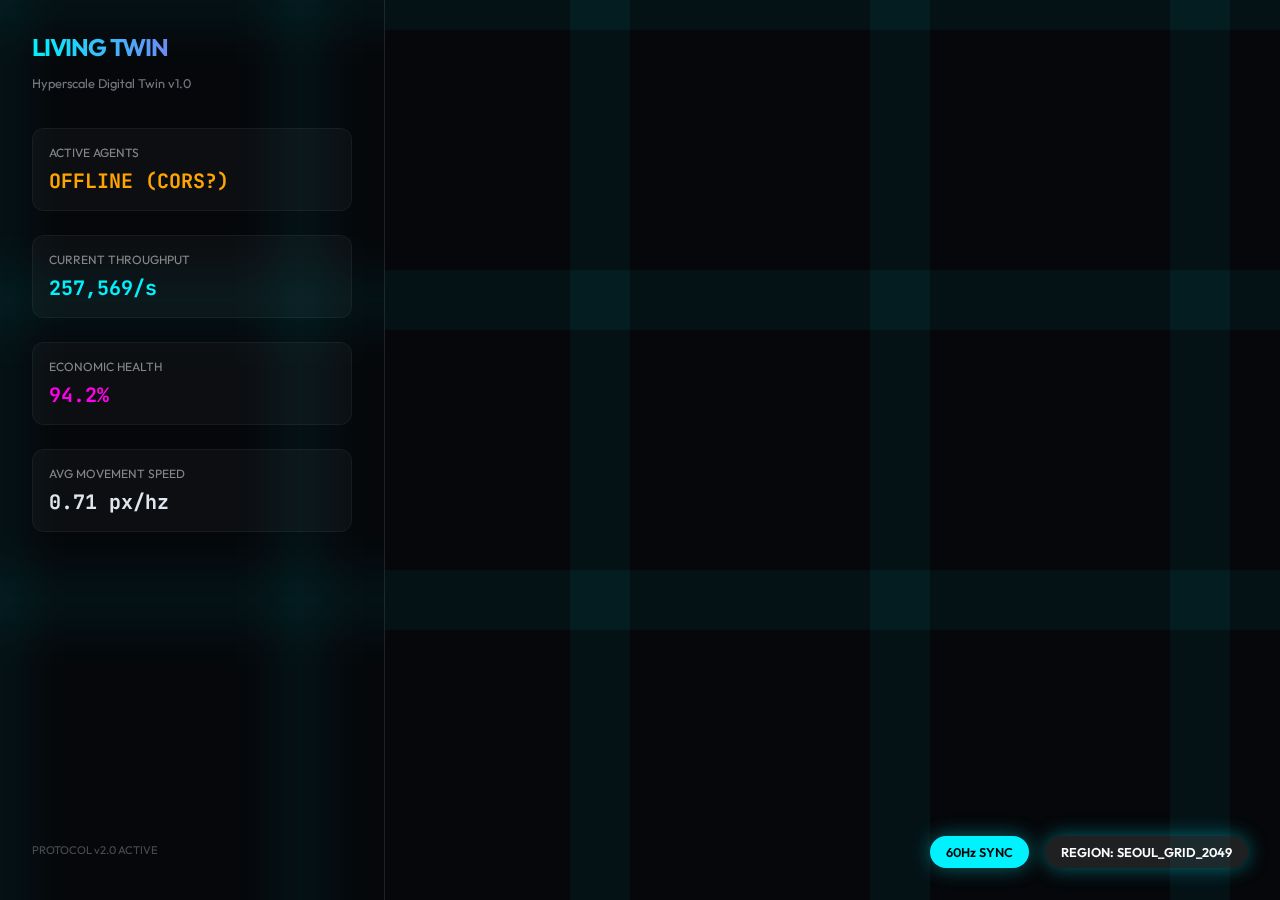
<file: apps/living_twin_dashboard/index.html>
<!doctype html>
<html lang="en">
  <head>
    <meta charset="UTF-8" />
    <meta name="viewport" content="width=device-width, initial-scale=1.0" />
    <title>LivingTwin Dashboard | Antigravity Swarm</title>
    <link rel="stylesheet" href="index.css" />
    <link
      href="https://fonts.googleapis.com/css2?family=Outfit:wght@400;700&family=JetBrains+Mono&display=swap"
      rel="stylesheet"
    />
  </head>
  <body>
    <div id="dashboard-container">
      <header>
        <h1>LIVING TWIN</h1>
        <p class="header-subtitle">
          Hyperscale Digital Twin v1.0
        </p>
      </header>

      <div class="stat-card">
        <div class="stat-label">Active Agents</div>
        <div class="stat-value" id="count-value">100,000</div>
      </div>

      <div class="stat-card">
        <div class="stat-label">Current Throughput</div>
        <div
          class="stat-value text-cyan"
          id="throughput-value"
        >
          257,569/s
        </div>
      </div>

      <div class="stat-card">
        <div class="stat-label">Economic Health</div>
        <div class="stat-value text-magenta">94.2%</div>
      </div>

      <div class="stat-card">
          <div class="stat-label">Avg Movement Speed</div>
          <div class="stat-value" id="speed-value">0.71 px/hz</div>
      </div>

      <div class="footer-container">
        <p class="footer-text">PROTOCOL v2.0 ACTIVE</p>
      </div>
    </div>

    <canvas id="simulation-canvas"></canvas>

    <div class="overlay-ui">
      <div class="badge">60Hz SYNC</div>
      <div
        class="badge badge-secondary"
      >
        REGION: SEOUL_GRID_2049
      </div>
    </div>

    <script>
      const canvas = document.getElementById("simulation-canvas");
      const ctx = canvas.getContext("2d");

      let agents = [];
      let targetAgents = [];
      const MAX_VISUAL_AGENTS = 10000;
      let isLive = false;
      let lastUpdateTime = Date.now();
      const UPDATE_INTERVAL = 1000;

      function init() {
        canvas.width = window.innerWidth;
        canvas.height = window.innerHeight;
      }

      function drawRoads() {
        ctx.strokeStyle = "rgba(0, 242, 255, 0.05)";
        ctx.lineWidth = 60;
        for (let x = 0; x < canvas.width; x += 300) {
          ctx.beginPath(); ctx.moveTo(x, 0); ctx.lineTo(x, canvas.height); ctx.stroke();
        }
        for (let y = 0; y < canvas.height; y += 300) {
          ctx.beginPath(); ctx.moveTo(0, y); ctx.lineTo(canvas.width, y); ctx.stroke();
        }
      }

      function animate() {
        ctx.fillStyle = "#05070a";
        ctx.fillRect(0, 0, canvas.width, canvas.height);
        drawRoads();

        const now = Date.now();
        const factor = Math.min((now - lastUpdateTime) / UPDATE_INTERVAL, 1.0);

        agents.forEach((a, i) => {
          const tA = targetAgents[i];
          if (!tA) return;
          
          // Improved Smooth Interpolation (Lerp based on time)
          // We use a slightly higher factor for "following" feel
          const smooth = 0.2;
          a.x = a.x + (tA.x - a.x) * smooth;
          a.y = a.y + (tA.y - a.y) * smooth;

          // Drawing with wrapping projection
          const drawX = a.x % canvas.width;
          const drawY = a.y % canvas.height;

          if (a.t === 1) { // Vehicle
            ctx.fillStyle = "#ffcc00"; 
            ctx.fillRect(drawX, drawY, 12, 6);
            // Light trail effect
            ctx.fillStyle = "rgba(255, 255, 255, 0.5)";
            ctx.fillRect(drawX + 10, drawY + 1, 3, 4);
          } else { // Pedestrian
            ctx.fillStyle = "rgba(0, 242, 255, 0.8)"; 
            ctx.fillRect(drawX, drawY, 2, 2);
          }
        });

        document.getElementById('count-value').style.color = isLive ? 'var(--acc-cyan)' : 'orange';
        if (!isLive) document.getElementById('count-value').innerText = "OFFLINE (CORS?)";

        requestAnimationFrame(animate);
      }

      async function updateData() {
        try {
          const response = await fetch("snapshot.json?t=" + Date.now());
          const data = await response.json();
          isLive = true;
          lastUpdateTime = Date.now();

          if (data.agents) {
            const incoming = data.agents.slice(0, MAX_VISUAL_AGENTS);
            if (agents.length === 0) {
              agents = incoming.map(a => ({...a}));
            }
            targetAgents = incoming;
            document.getElementById('count-value').innerText = "100,000";
          }

          if (data.avg_speed) {
            document.getElementById("speed-value").innerText = `${data.avg_speed.toFixed(2)} px/hz`;
          }
        } catch (e) {
          isLive = false;
        }
      }

      setInterval(updateData, UPDATE_INTERVAL);
      window.addEventListener("resize", init);
      init();
      animate();
    </script>
  </body>
</html>
</file>
<file: apps/living_twin_dashboard/index.css>
:root {
  --bg-color: #05070a;
  --acc-cyan: #00f2ff;
  --acc-magenta: #ff00ea;
  --glass-bg: rgba(15, 20, 30, 0.7);
  --text-primary: #e0e6ed;
  --font-main: "Outfit", "Inter", sans-serif;
}

body {
  margin: 0;
  padding: 0;
  background-color: var(--bg-color);
  color: var(--text-primary);
  font-family: var(--font-main);
  overflow: hidden;
  display: flex;
  height: 100vh;
}

#dashboard-container {
  padding: 2rem;
  display: flex;
  flex-direction: column;
  gap: 1.5rem;
  width: 320px;
  -webkit-backdrop-filter: blur(20px);
  backdrop-filter: blur(20px);
  border-right: 1px solid rgba(255, 255, 255, 0.1);
  z-index: 10;
}

header h1 {
  font-size: 1.5rem;
  margin: 0;
  background: linear-gradient(90deg, var(--acc-cyan), var(--acc-magenta));
  -webkit-background-clip: text;
  background-clip: text;
  -webkit-text-fill-color: transparent;
  letter-spacing: -0.05em;
}

.stat-card {
  background: rgba(255, 255, 255, 0.03);
  padding: 1rem;
  border-radius: 12px;
  border: 1px solid rgba(255, 255, 255, 0.05);
}

.stat-label {
  font-size: 0.75rem;
  text-transform: uppercase;
  color: rgba(255, 255, 255, 0.5);
  margin-bottom: 0.5rem;
}

.stat-value {
  font-size: 1.25rem;
  font-weight: 700;
  font-family: "JetBrains Mono", monospace;
}

#simulation-canvas {
  position: absolute;
  top: 0;
  left: 0;
  width: 100%;
  height: 100%;
  z-index: 1;
}

.overlay-ui {
  position: absolute;
  bottom: 2rem;
  right: 2rem;
  z-index: 10;
  display: flex;
  gap: 1rem;
}

.badge {
  padding: 0.5rem 1rem;
  border-radius: 20px;
  font-size: 0.8rem;
  font-weight: 600;
  background: var(--acc-cyan);
  color: #000;
  box-shadow: 0 0 20px rgba(0, 242, 255, 0.4);
}

.header-subtitle {
  font-size: 0.8rem;
  opacity: 0.5;
}

.text-cyan {
  color: var(--acc-cyan);
}

.text-magenta {
  color: var(--acc-magenta);
}

.footer-container {
  margin-top: auto;
}

.footer-text {
  font-size: 0.7rem;
  opacity: 0.3;
}

.badge-secondary {
  background: rgba(255, 255, 255, 0.1);
  color: #fff;
}
</file>
